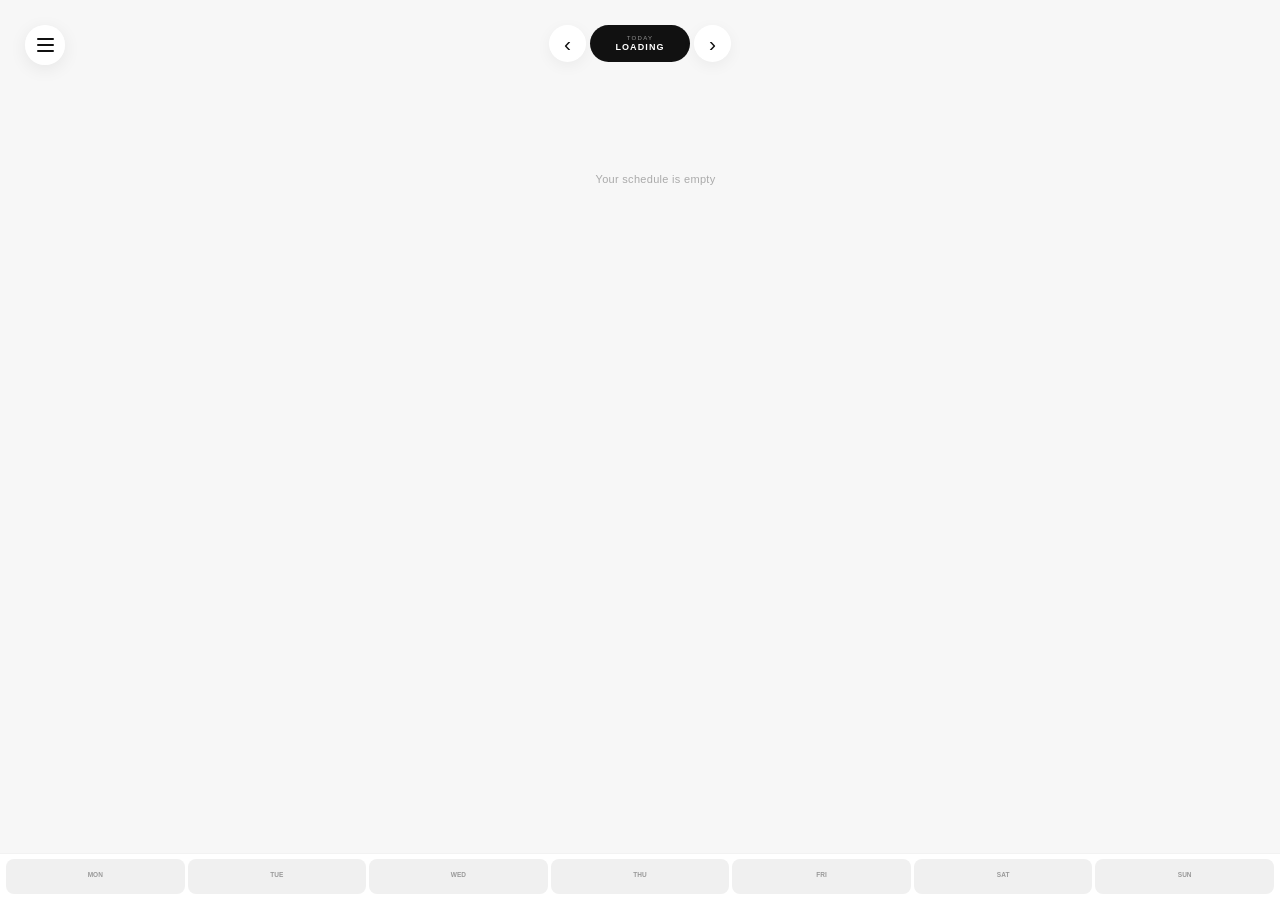
<file: index.html>
<!DOCTYPE html>

<html lang="en">

<head>

    <meta charset="UTF-8">

    <meta
        name="viewport"
        content="width=device-width, initial-scale=1.0, viewport-fit=cover"
    >

    <title>Routine</title>

    <link
        rel="stylesheet"
        href="style.css?v=20260823-10"
    >

</head>


<body>


<main class="app">


    <!-- HEADER -->

    <header
        class="header"
        aria-hidden="true"
    >

        <div
            class="day"
            id="dayName"
        ></div>

        <div
            class="time"
            id="currentTime"
        ></div>

    </header>


    <!-- MENU BUTTON -->

    <button
        class="menu-button"
        id="menuButton"
        type="button"
        aria-label="Open menu"
    >

        <span></span>
        <span></span>
        <span></span>

    </button>


    <!-- DAY SWITCHER -->

    <div class="day-navigation">

        <button
            class="nav-button"
            id="prevDay"
            type="button"
            aria-label="Previous day"
        >
            ‹
        </button>


        <button
            class="selected-day"
            id="selectedDayButton"
            type="button"
        >

            <span
                id="selectedDayLabel"
                class="selected-day-label"
            >
                TODAY
            </span>

            <span
                id="selectedDayName"
                class="selected-day-name"
            >
                LOADING
            </span>

        </button>


        <button
            class="nav-button"
            id="nextDay"
            type="button"
            aria-label="Next day"
        >
            ›
        </button>

    </div>


    <!-- SCHEDULE -->

    <section
        class="schedule"
        id="schedule"
    >

        <div
            class="schedule-board"
            id="scheduleBoard"
        >

            <div
                class="empty-state"
                id="emptyState"
            >
                Your schedule is empty
            </div>

        </div>


        <!-- CURRENT TIME POINTER -->

        <div
            class="time-pointer"
            id="timePointer"
            aria-hidden="true"
        >

            <span
                id="pointerSymbol"
            ></span>

        </div>

    </section>


    <!-- BOTTOM DAYS -->

    <nav
        class="bottom-navigation"
        aria-label="Days"
    >

        <div class="days-scroll">


            <button
                class="day-button"
                type="button"
                data-day="MONDAY"
            >
                MON
                <span></span>
            </button>


            <button
                class="day-button"
                type="button"
                data-day="TUESDAY"
            >
                TUE
                <span></span>
            </button>


            <button
                class="day-button"
                type="button"
                data-day="WEDNESDAY"
            >
                WED
                <span></span>
            </button>


            <button
                class="day-button"
                type="button"
                data-day="THURSDAY"
            >
                THU
                <span></span>
            </button>


            <button
                class="day-button"
                type="button"
                data-day="FRIDAY"
            >
                FRI
                <span></span>
            </button>


            <button
                class="day-button"
                type="button"
                data-day="SATURDAY"
            >
                SAT
                <span></span>
            </button>


            <button
                class="day-button"
                type="button"
                data-day="SUNDAY"
            >
                SUN
                <span></span>
            </button>


        </div>

    </nav>


    <!-- MENU OVERLAY -->

    <div
        class="menu-overlay"
        id="menuOverlay"
    ></div>


    <!-- SIDE MENU -->

    <aside
        class="side-menu"
        id="sideMenu"
    >

        <div class="menu-top">

            <button
                class="close-menu"
                id="closeMenu"
                type="button"
                aria-label="Close menu"
            >
                ×
            </button>

        </div>


        <div class="menu-profile">

            <div
                class="menu-avatar"
                id="menuAvatar"
            >
                R
            </div>


            <div>

                <div
                    class="menu-username"
                    id="menuUsername"
                >
                    USER
                </div>


                <div
                    class="menu-email"
                    id="menuEmail"
                >
                    --
                </div>

            </div>

        </div>


        <nav class="menu-links">

            <a
                href="profile.html"
                class="menu-link"
            >
                <span>PROFILE</span>
                <span>›</span>
            </a>


            <a
                href="editor.html"
                class="menu-link"
            >
                <span>EDIT SCHEDULE</span>
                <span>›</span>
            </a>

        </nav>


        <button
            class="logout-button"
            id="logoutButton"
            type="button"
        >
            LOG OUT
        </button>


    </aside>


</main>


<!-- MAIN SCRIPT -->

<script
    type="module"
    src="script.js?v=20260823-10"
></script>


<!-- MENU SCRIPT -->

<script
    type="module"
    src="menu.js?v=20260823-10"
></script>


</body>

</html>
</file>
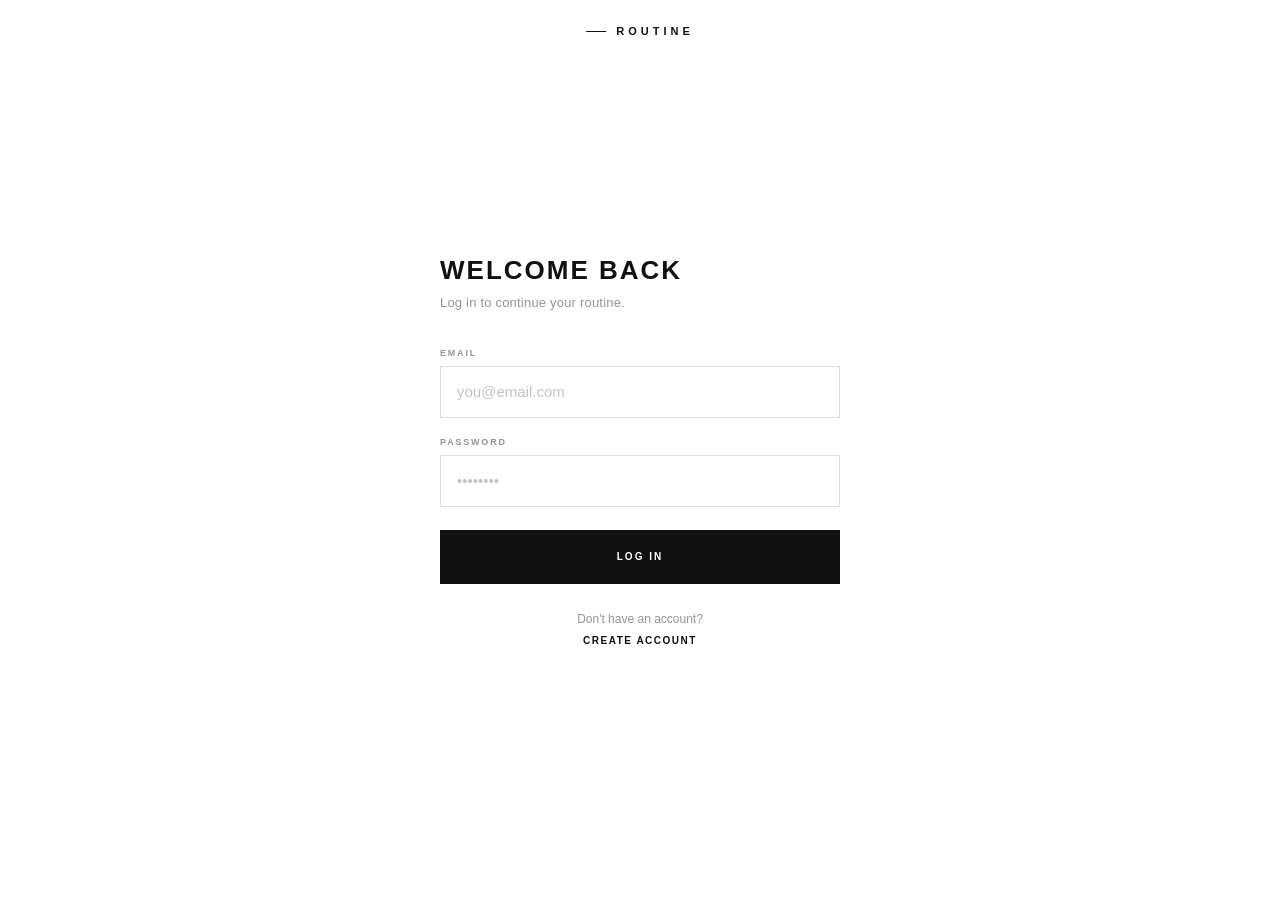
<file: auth.html>
<!DOCTYPE html>
<html lang="en">

<head>

    <meta charset="UTF-8">

    <meta
        name="viewport"
        content="width=device-width, initial-scale=1.0, viewport-fit=cover"
    >

    <title>Routine — Auth</title>

    <link
        rel="stylesheet"
        href="auth.css"
    >

</head>


<body>

    <main class="auth-app">


        <!-- LOGO -->

        <div class="auth-logo">

            <div class="logo-line"></div>

            <div class="logo-name">
                ROUTINE
            </div>

        </div>


        <!-- LOGIN -->

        <section
            class="auth-card active"
            id="loginCard"
        >

            <div class="auth-heading">

                <div class="auth-title">
                    WELCOME BACK
                </div>

                <div class="auth-description">
                    Log in to continue your routine.
                </div>

            </div>


            <form
                id="loginForm"
                class="auth-form"
            >

                <div class="input-group">

                    <label for="loginEmail">
                        EMAIL
                    </label>

                    <input
                        id="loginEmail"
                        type="email"
                        placeholder="you@email.com"
                        autocomplete="email"
                        required
                    >

                </div>


                <div class="input-group">

                    <label for="loginPassword">
                        PASSWORD
                    </label>

                    <input
                        id="loginPassword"
                        type="password"
                        placeholder="••••••••"
                        autocomplete="current-password"
                        required
                    >

                </div>


                <div
                    class="auth-message"
                    id="loginMessage"
                ></div>


                <button
                    type="submit"
                    class="auth-submit"
                    id="loginButton"
                >
                    LOG IN
                </button>

            </form>


            <div class="auth-switch">

                <span>
                    Don't have an account?
                </span>

                <button
                    type="button"
                    id="showRegister"
                >
                    CREATE ACCOUNT
                </button>

            </div>

        </section>


        <!-- REGISTER -->

        <section
            class="auth-card"
            id="registerCard"
        >

            <div class="auth-heading">

                <div class="auth-title">
                    CREATE ACCOUNT
                </div>

                <div class="auth-description">
                    Start building your routine.
                </div>

            </div>


            <form
                id="registerForm"
                class="auth-form"
            >

                <div class="input-group">

                    <label for="registerUsername">
                        USERNAME
                    </label>

                    <input
                        id="registerUsername"
                        type="text"
                        placeholder="Your name"
                        autocomplete="username"
                        minlength="3"
                        maxlength="20"
                        required
                    >

                </div>


                <div class="input-group">

                    <label for="registerEmail">
                        EMAIL
                    </label>

                    <input
                        id="registerEmail"
                        type="email"
                        placeholder="you@email.com"
                        autocomplete="email"
                        required
                    >

                </div>


                <div class="input-group">

                    <label for="registerPassword">
                        PASSWORD
                    </label>

                    <input
                        id="registerPassword"
                        type="password"
                        placeholder="Minimum 6 characters"
                        autocomplete="new-password"
                        minlength="6"
                        required
                    >

                </div>


                <div class="input-group">

                    <label for="registerPasswordConfirm">
                        CONFIRM PASSWORD
                    </label>

                    <input
                        id="registerPasswordConfirm"
                        type="password"
                        placeholder="Repeat password"
                        autocomplete="new-password"
                        minlength="6"
                        required
                    >

                </div>


                <div
                    class="auth-message"
                    id="registerMessage"
                ></div>


                <button
                    type="submit"
                    class="auth-submit"
                    id="registerButton"
                >
                    CREATE ACCOUNT
                </button>

            </form>


            <div class="auth-switch">

                <span>
                    Already have an account?
                </span>

                <button
                    type="button"
                    id="showLogin"
                >
                    LOG IN
                </button>

            </div>

        </section>


    </main>


    <!-- SUPABASE -->

<script type="module" src="auth.js"></script>

</body>

</html>
</file>
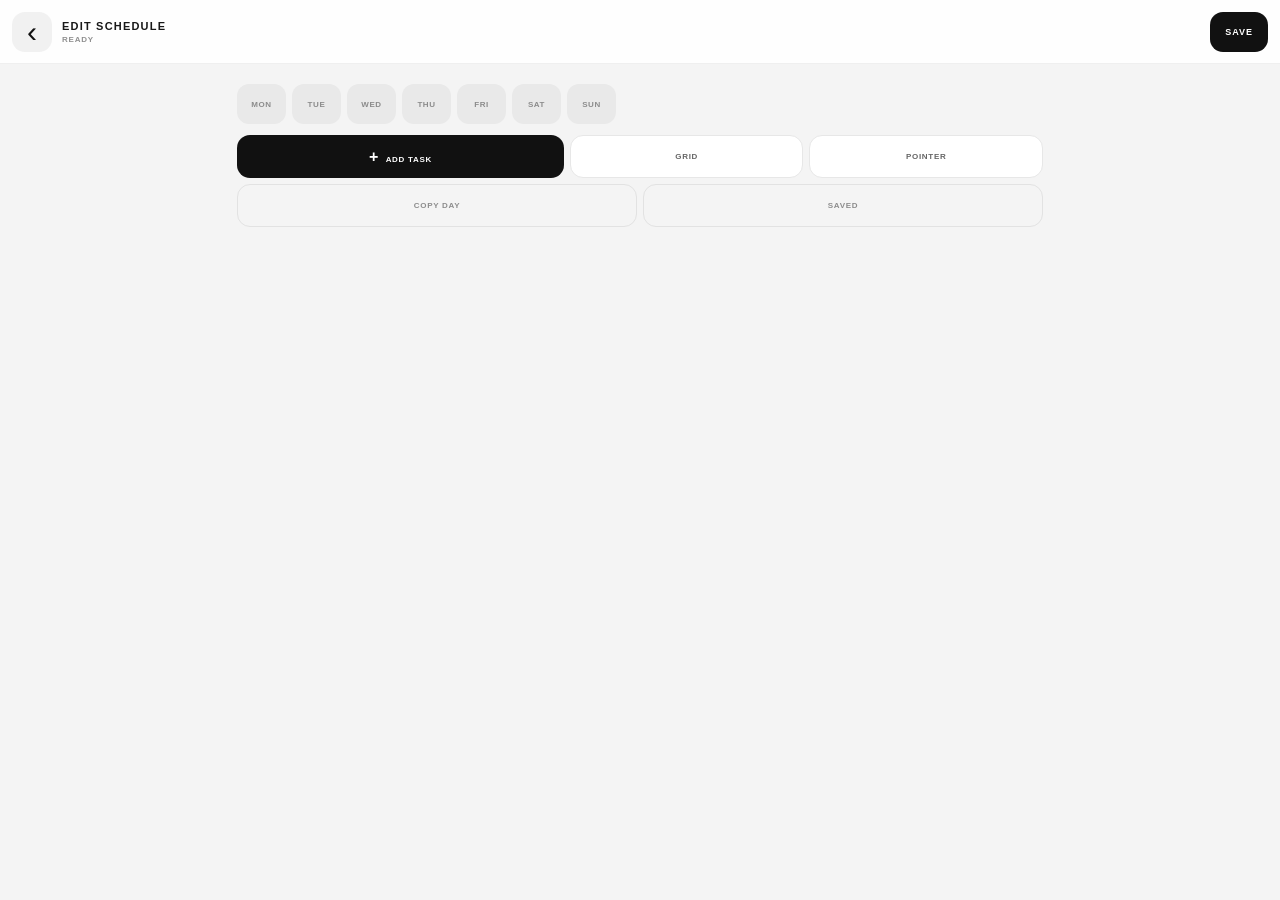
<file: editor.html>
<!DOCTYPE html>
<html lang="ru">
<head>
    <meta charset="UTF-8">

    <meta
        name="viewport"
        content="width=device-width, initial-scale=1.0, viewport-fit=cover"
    >

    <title>Edit Schedule</title>

    <link
        rel="stylesheet"
        href="editor.css"
    >
</head>

<body>

<header class="editor-header">

    <a
        href="index.html"
        class="back"
        aria-label="Назад"
    >
        ‹
    </a>

    <div class="header-info">
        <div class="editor-title">
            EDIT SCHEDULE
        </div>

        <div
            class="editor-subtitle"
            id="saveStatus"
        >
            READY
        </div>
    </div>

    <button
        id="saveButton"
        class="save-button"
        type="button"
    >
        SAVE
    </button>

</header>


<main class="editor">

    <!-- DAYS -->

    <nav class="day-tabs" id="dayTabs">

        <button data-day="MONDAY" type="button">MON</button>
        <button data-day="TUESDAY" type="button">TUE</button>
        <button data-day="WEDNESDAY" type="button">WED</button>
        <button data-day="THURSDAY" type="button">THU</button>
        <button data-day="FRIDAY" type="button">FRI</button>
        <button data-day="SATURDAY" type="button">SAT</button>
        <button data-day="SUNDAY" type="button">SUN</button>

    </nav>


    <!-- MAIN TOOLS -->

    <section class="top-tools">

        <button
            id="addTask"
            class="main-action"
            type="button"
        >
            <span class="button-plus">+</span>
            ADD TASK
        </button>

        <button
            id="gridButton"
            class="tool-button"
            type="button"
        >
            GRID
        </button>

        <button
            id="pointerButton"
            class="tool-button"
            type="button"
        >
            POINTER
        </button>

    </section>


    <!-- EXTRA TOOLS -->

    <section class="secondary-tools">

        <button
            id="copyDayButton"
            class="secondary-button"
            type="button"
        >
            COPY DAY
        </button>

        <button
            id="presetsButton"
            class="secondary-button"
            type="button"
        >
            SAVED
        </button>

    </section>


    <!-- GRID PANEL -->

    <section
        id="gridPanel"
        class="global-panel collapsible hidden"
    >

        <div class="panel-top">

            <div>
                <h2>Grid</h2>
                <p>How your schedule is divided</p>
            </div>

            <button
                class="panel-close"
                data-close-panel="gridPanel"
                type="button"
            >
                ×
            </button>

        </div>


        <div
            id="gridLivePreview"
            class="schedule-mini-preview"
        ></div>


        <div class="setting-block">

            <div class="setting-label">
                STYLE
            </div>

            <div class="segmented-control">

                <button
                    data-grid-mode="rows"
                    type="button"
                >
                    ROWS
                </button>

                <button
                    data-grid-mode="grid"
                    type="button"
                >
                    GRID
                </button>

                <button
                    data-grid-mode="none"
                    type="button"
                >
                    NONE
                </button>

            </div>

        </div>


        <div class="setting-block">

            <div class="setting-row-title">
                <span>THICKNESS</span>
                <output id="gridThicknessValue">1</output>
            </div>

            <input
                id="gridThickness"
                type="range"
                min="1"
                max="5"
                step="1"
            >

        </div>


        <div class="setting-block">

            <div class="setting-row-title">
                <span>COLOR</span>
            </div>

            <button
                id="gridColorButton"
                class="color-button"
                type="button"
            >
                <span id="gridColorSwatch"></span>
                <span id="gridColorText">#E8E8E8</span>
            </button>

        </div>

    </section>


    <!-- POINTER PANEL -->

    <section
        id="pointerPanel"
        class="global-panel collapsible hidden"
    >

        <div class="panel-top">

            <div>
                <h2>Pointer</h2>
                <p>Current time indicator</p>
            </div>

            <button
                class="panel-close"
                data-close-panel="pointerPanel"
                type="button"
            >
                ×
            </button>

        </div>


        <div
            id="pointerLivePreview"
            class="pointer-live-preview"
        ></div>


        <div class="setting-block">

            <div class="setting-label">
                ICON
            </div>

            <button
                id="pointerIconButton"
                class="selector-button"
                type="button"
            >
                <span id="selectedPointerIcon"></span>
                <span>CHANGE ICON</span>
            </button>

        </div>


        <div class="setting-block">

            <div class="setting-row-title">
                <span>SIZE</span>
                <output id="pointerSizeValue">28</output>
            </div>

            <input
                id="pointerSize"
                type="range"
                min="10"
                max="70"
                step="1"
            >

        </div>


        <div class="setting-block">

            <div class="setting-row-title">
                <span>COLOR</span>
            </div>

            <button
                id="pointerColorButton"
                class="color-button"
                type="button"
            >
                <span id="pointerColorSwatch"></span>
                <span id="pointerColorText"></span>
            </button>

        </div>

    </section>


    <!-- COPY DAY PANEL -->

    <section
        id="copyDayPanel"
        class="global-panel collapsible hidden"
    >

        <div class="panel-top">

            <div>
                <h2>Copy day</h2>
                <p>Replace another day's schedule</p>
            </div>

            <button
                class="panel-close"
                data-close-panel="copyDayPanel"
                type="button"
            >
                ×
            </button>

        </div>


        <div
            id="copyDayChoices"
            class="day-choice-grid"
        ></div>

    </section>


    <!-- SAVED PANEL -->

    <section
        id="presetsPanel"
        class="global-panel collapsible hidden"
    >

        <div class="panel-top">

            <div>
                <h2>Saved schedules</h2>
                <p>Save days and full weeks</p>
            </div>

            <button
                class="panel-close"
                data-close-panel="presetsPanel"
                type="button"
            >
                ×
            </button>

        </div>


        <div class="preset-actions">

            <button
                id="saveDayPreset"
                type="button"
            >
                SAVE THIS DAY
            </button>

            <button
                id="saveWeekPreset"
                type="button"
            >
                SAVE FULL WEEK
            </button>

        </div>


        <div class="preset-section">

            <div class="setting-label">
                DAY PRESETS
            </div>

            <div
                id="dayPresetList"
                class="preset-list"
            ></div>

        </div>


        <div class="preset-section">

            <div class="setting-label">
                WEEK PRESETS
            </div>

            <div
                id="weekPresetList"
                class="preset-list"
            ></div>

        </div>

    </section>


    <!-- TASKS -->

    <section
        id="tasks"
        class="tasks"
    ></section>

</main>


<!-- CUSTOM MODAL -->

<div
    id="modalOverlay"
    class="modal-overlay hidden"
>

    <div
        id="modalBox"
        class="modal-box"
    ></div>

</div>


<!-- HIDDEN NATIVE COLOR PICKER -->

<input
    id="nativeColorPicker"
    type="color"
    class="native-color-picker"
>


<script
    type="module"
    src="editor.js"
></script>

</body>
</html>
</file>
<file: style.css>
* {
    box-sizing: border-box;
    margin: 0;
    padding: 0;

    -webkit-tap-highlight-color: transparent;
}

html,
body {
    width: 100%;
    height: 100%;

    min-width: 0;
    min-height: 100%;

    background: #f7f7f7;

    color: #111;

    font-family:
        Arial,
        Helvetica,
        sans-serif;

    overflow: hidden;

    -webkit-text-size-adjust: 100%;
}

body {
    -webkit-font-smoothing: antialiased;
}


/* =========================================================
   APP
========================================================= */

.app {
    position: relative;

    width: 100vw;
    width: 100dvw;

    height: 100vh;
    height: 100dvh;

    overflow: hidden;
}


/* =========================================================
   OLD HEADER
========================================================= */

.header {
    display: none !important;
}


/* =========================================================
   MENU BUTTON
========================================================= */

.menu-button {
    position: fixed;

    top:
        max(
            9px,
            env(safe-area-inset-top)
        );

    left: 9px;

    z-index: 500;

    width: 40px;
    height: 40px;

    border: 0;

    border-radius: 50%;

    background:
        rgba(
            255,
            255,
            255,
            .97
        );

    box-shadow:
        0 4px 18px
        rgba(
            0,
            0,
            0,
            .07
        );

    display: flex;

    flex-direction: column;

    align-items: center;

    justify-content: center;

    gap: 4px;
}

.menu-button span {
    width: 17px;
    height: 2px;

    border-radius: 20px;

    background: #111;
}


/* =========================================================
   DAY NAVIGATION
========================================================= */

.day-navigation {
    position: fixed;

    top:
        max(
            9px,
            env(safe-area-inset-top)
        );

    left: 50%;

    transform:
        translateX(-50%);

    z-index: 300;

    display: flex;

    align-items: center;

    gap: 4px;
}

.nav-button {
    width: 37px;
    height: 37px;

    flex: 0 0 37px;

    border: 0;

    border-radius: 50%;

    background: #fff;

    color: #111;

    font-size: 21px;

    line-height: 1;

    box-shadow:
        0 4px 15px
        rgba(
            0,
            0,
            0,
            .05
        );
}

.selected-day {
    width: 100px;
    min-width: 100px;

    height: 37px;

    border: 0;

    border-radius: 20px;

    background: #111;

    color: #fff;

    display: flex;

    flex-direction: column;

    align-items: center;

    justify-content: center;
}

.selected-day-label {
    font-size: 6px;

    line-height: 1;

    letter-spacing: 1.3px;

    opacity: .55;
}

.selected-day-name {
    margin-top: 2px;

    font-size: 9px;

    line-height: 1;

    font-weight: 700;

    letter-spacing: 1.1px;
}


/* =========================================================
   SCHEDULE
========================================================= */

.schedule {
    position: absolute;

    inset: 0;

    padding-top:
        calc(
            59px +
            env(safe-area-inset-top)
        );

    padding-bottom:
        calc(
            64px +
            env(safe-area-inset-bottom)
        );

    overflow-y: auto;

    overflow-x: hidden;

    -webkit-overflow-scrolling: touch;

    touch-action: pan-y;

    overscroll-behavior-y: contain;
}


/* =========================================================
   BOARD
========================================================= */

.schedule-board {
    position: relative;

    width: 100%;

    max-width: 720px;

    margin: 0 auto;

    padding-top: 12px;

    padding-right: 8px;

    padding-bottom: 78px;

    padding-left:
        var(
            --pointer-gutter,
            55px
        );

    background: transparent !important;

    background-image: none !important;

    --grid-color: #e8e8e8;

    --grid-thickness: 1px;

    --pointer-size: 28px;

    --pointer-gutter: 55px;
}


/* =========================================================
   ROW
========================================================= */

.schedule-row {
    position: relative;

    width: 100%;

    min-height: 52px;

    display: grid;

    grid-template-columns:
        max-content
        minmax(
            0,
            1fr
        );

    column-gap: 8px;

    align-items: center;

    padding:
        6px 0;

    background:
        transparent !important;

    box-shadow:
        none !important;

    border: 0 !important;
}


/*
 * Полное отключение затемнения
 * текущей строки.
 */

.schedule-row.current-row,
.schedule-row.current-row::before,
.schedule-row.current-row::after {
    background:
        transparent !important;

    box-shadow:
        none !important;

    filter:
        none !important;
}


/* =========================================================
   TIME
========================================================= */

.schedule-time {
    width: max-content;

    min-width: max-content;

    max-width: none;

    display: flex;

    align-items: center;

    justify-content: center;

    text-align: center;

    white-space: nowrap;

    overflow: visible;

    line-height: 1.05;

    font-size:
        var(
            --time-size,
            11px
        ) !important;

    font-weight:
        var(
            --time-weight,
            600
        ) !important;

    color:
        var(
            --time-color,
            #999
        ) !important;

    font-family:
        Arial,
        Helvetica,
        sans-serif;

    -webkit-text-size-adjust:
        none;

    text-size-adjust:
        none;
}


/* =========================================================
   TASK TEXT
========================================================= */

.schedule-task {
    position: relative;

    min-width: 0;

    width: 100%;

    max-width: 100%;

    padding:
        5px 6px;

    border-radius:
        7px;

    font-size:
        var(
            --task-size,
            15px
        ) !important;

    font-family:
        var(
            --task-font,
            Arial
        ) !important;

    font-weight:
        var(
            --task-weight,
            500
        ) !important;

    color:
        var(
            --task-color,
            #111
        );

    line-height:
        1.16;

    overflow-wrap:
        anywhere;

    word-break:
        break-word;

    -webkit-text-size-adjust:
        none;

    text-size-adjust:
        none;
}


/* =========================================================
   MODERN GRID
========================================================= */

.schedule-board::before,
.schedule-board::after {
    content: none !important;

    display: none !important;
}


/* =========================================================
   ROWS
========================================================= */

.schedule-board.grid-rows
.schedule-row::after {
    content: "";

    position: absolute;

    left: 4px;
    right: 4px;

    bottom: 0;

    height:
        max(
            1px,
            var(--grid-thickness)
        );

    background:
        linear-gradient(
            90deg,
            transparent 0%,
            var(--grid-color) 15%,
            var(--grid-color) 85%,
            transparent 100%
        );

    opacity: .72;

    pointer-events: none;
}


/* =========================================================
   GRID
========================================================= */

.schedule-board.grid-grid
.schedule-row::after {
    content: "";

    position: absolute;

    left: 4px;
    right: 4px;

    bottom: 0;

    height:
        max(
            1px,
            var(--grid-thickness)
        );

    background:
        linear-gradient(
            90deg,
            transparent 0%,
            var(--grid-color) 15%,
            var(--grid-color) 85%,
            transparent 100%
        );

    opacity: .72;

    pointer-events: none;
}


.schedule-board.grid-grid
.schedule-task {
    border-left: 0 !important;

    border-radius: 0;

    padding-left: 9px;
}


.schedule-board.grid-grid
.schedule-task::before {
    content: "";

    position: absolute;

    left: 0;

    top: 2px;
    bottom: 2px;

    width:
        max(
            1px,
            var(--grid-thickness)
        );

    background:
        linear-gradient(
            180deg,
            transparent 0%,
            var(--grid-color) 20%,
            var(--grid-color) 80%,
            transparent 100%
        );

    opacity: .7;

    pointer-events: none;
}


/* =========================================================
   NONE
========================================================= */

.schedule-board.grid-none
.schedule-row::after {
    display: none !important;
}

.schedule-board.grid-none
.schedule-task::before {
    display: none !important;
}


/* =========================================================
   OLD GRID CLASSES
========================================================= */

.schedule-board.grid-dots,
.schedule-board.grid-double,
.schedule-board.grid-soft,
.schedule-board.grid-wave {
    background:
        transparent !important;

    background-image:
        none !important;
}


/* =========================================================
   POINTER
========================================================= */

.time-pointer {
    position: absolute;

    z-index: 450;

    display: none;

    align-items: center;

    justify-content: center;

    pointer-events: none;

    transform:
        translateY(-50%);

    width:
        var(
            --pointer-size,
            28px
        );

    height:
        var(
            --pointer-size,
            28px
        );

    background-color:
        #111;

    background-image:
        none !important;

    color:
        transparent !important;

    font-size: 0;

    line-height: 0;

    filter:
        none !important;

    box-shadow:
        0 3px 9px
        rgba(
            0,
            0,
            0,
            .08
        );

    -webkit-mask-repeat:
        no-repeat;

    mask-repeat:
        no-repeat;

    -webkit-mask-position:
        center;

    mask-position:
        center;

    -webkit-mask-size:
        contain;

    mask-size:
        contain;
}


.time-pointer.gradient {
    background-image:
        none !important;

    filter:
        none !important;
}


#pointerSymbol {
    display:
        none !important;
}


/* =========================================================
   EMPTY
========================================================= */

.empty-state {
    padding:
        65px 15px;

    text-align:
        center;

    color:
        #aaa;

    font-size:
        11px;

    letter-spacing:
        .3px;
}


/* =========================================================
   BOTTOM DAYS
========================================================= */

.bottom-navigation {
    position: fixed;

    left: 0;
    right: 0;
    bottom: 0;

    z-index: 300;

    padding:
        5px
        5px
        max(
            6px,
            env(safe-area-inset-bottom)
        );

    background:
        rgba(
            255,
            255,
            255,
            .97
        );

    -webkit-backdrop-filter:
        blur(15px);

    backdrop-filter:
        blur(15px);

    border-top:
        1px solid
        rgba(
            0,
            0,
            0,
            .05
        );
}


.days-scroll {
    width: 100%;

    display: grid !important;

    grid-template-columns:
        repeat(
            7,
            minmax(
                0,
                1fr
            )
        ) !important;

    gap: 3px;

    padding:
        0 1px;

    overflow:
        hidden !important;

    scrollbar-width:
        none;
}

.days-scroll::-webkit-scrollbar {
    display: none;
}


.day-button {
    width: 100%;

    min-width: 0;

    height: 35px;

    border: 0;

    border-radius: 8px;

    background:
        #f0f0f0;

    color:
        #999;

    font-size:
        6.5px;

    font-weight:
        700;

    letter-spacing:
        0;

    display:
        flex;

    flex-direction:
        column;

    align-items:
        center;

    justify-content:
        center;

    gap:
        2px;

    white-space:
        nowrap;

    overflow:
        hidden;
}


.day-button.active {
    background:
        #111;

    color:
        #fff;
}


.day-button span {
    width:
        3px;

    height:
        3px;

    border-radius:
        50%;

    background:
        currentColor;

    opacity:
        0;
}


.day-button.today:not(.active)
span {
    opacity:
        .45;
}


/* =========================================================
   MENU OVERLAY
========================================================= */

.menu-overlay {
    position: fixed;

    inset: 0;

    z-index: 600;

    background:
        rgba(
            0,
            0,
            0,
            .28
        );

    opacity:
        0;

    pointer-events:
        none;

    transition:
        opacity .25s ease;
}


.menu-overlay.open {
    opacity:
        1;

    pointer-events:
        auto;
}


/* =========================================================
   SIDE MENU
========================================================= */

.side-menu {
    position: fixed;

    top: 0;
    left: 0;

    width:
        min(
            88vw,
            360px
        );

    height:
        100vh;

    height:
        100dvh;

    z-index:
        700;

    padding:
        max(
            18px,
            env(safe-area-inset-top)
        )
        22px
        max(
            20px,
            env(safe-area-inset-bottom)
        );

    background:
        #fff;

    transform:
        translate3d(
            -105%,
            0,
            0
        );

    transition:
        transform
        .3s
        cubic-bezier(
            .22,
            1,
            .36,
            1
        );

    display:
        flex;

    flex-direction:
        column;

    overflow-y:
        auto;

    -webkit-overflow-scrolling:
        touch;
}


.side-menu.open {
    transform:
        translate3d(
            0,
            0,
            0
        );
}


.menu-top {
    display:
        flex;

    justify-content:
        flex-end;
}


.close-menu {
    width:
        42px;

    height:
        42px;

    border:
        0;

    border-radius:
        50%;

    background:
        #f2f2f2;

    font-size:
        27px;
}


.menu-profile {
    margin-top:
        40px;

    display:
        flex;

    align-items:
        center;

    gap:
        14px;
}


.menu-avatar {
    width:
        55px;

    height:
        55px;

    flex:
        0 0 55px;

    border-radius:
        50%;

    background:
        #111;

    color:
        #fff;

    display:
        flex;

    align-items:
        center;

    justify-content:
        center;

    font-weight:
        700;
}


.menu-username {
    font-size:
        15px;

    font-weight:
        700;
}


.menu-email {
    margin-top:
        5px;

    font-size:
        11px;

    color:
        #999;

    max-width:
        220px;

    overflow:
        hidden;

    text-overflow:
        ellipsis;

    white-space:
        nowrap;
}


.menu-links {
    margin-top:
        40px;

    border-top:
        1px solid
        #eee;
}


.menu-link {
    height:
        62px;

    border-bottom:
        1px solid
        #eee;

    display:
        flex;

    align-items:
        center;

    justify-content:
        space-between;

    text-decoration:
        none;

    color:
        #777;

    font-size:
        10px;

    font-weight:
        700;

    letter-spacing:
        1.5px;
}


.logout-button {
    margin-top:
        auto;

    width:
        100%;

    height:
        52px;

    background:
        #fff;

    border:
        1px solid
        #ddd;

    font-size:
        10px;

    font-weight:
        700;

    letter-spacing:
        1.5px;
}


/* =========================================================
   MOBILE
========================================================= */

@media (max-width: 767px) {

    /*
     * Pointer gutter небольшой,
     * но не перекрывает время.
     */

    .schedule-board {
        padding-left:
            var(
                --pointer-gutter,
                55px
            );

        padding-right:
            7px;
    }


    .schedule-row {
        min-height:
            50px;

        column-gap:
            7px;

        padding:
            5px 0;
    }


    /*
     * ВАЖНО:
     *
     * Размер каждого задания сохраняется.
     * Мы просто уменьшаем его коэффициентом,
     * а не ставим общий размер.
     *
     * Например:
     * 10px -> 8.8px
     * 15px -> 13.2px
     * 20px -> 17.6px
     */

    .schedule-time {
        font-size:
            calc(
                var(
                    --time-size,
                    11px
                )
                * .88
            ) !important;

        font-weight:
            var(
                --time-weight,
                600
            ) !important;

        color:
            var(
                --time-color,
                #999
            ) !important;
    }


    .schedule-task {
        font-size:
            calc(
                var(
                    --task-size,
                    15px
                )
                * .88
            ) !important;

        font-family:
            var(
                --task-font,
                Arial
            ) !important;

        font-weight:
            var(
                --task-weight,
                500
            ) !important;

        padding:
            4px 5px;
    }


    .schedule-board.grid-grid
    .schedule-task {
        padding-left:
            8px;
    }


    .schedule-board.grid-grid
    .schedule-task::before {
        top:
            2px;

        bottom:
            2px;
    }
}


/* =========================================================
   IPHONE 14 / 15 / 16 / 17
========================================================= */

@media (
    min-width: 390px
) and (
    max-width: 767px
) {

    .schedule-row {
        min-height:
            51px;
    }

    .schedule-task {
        padding:
            5px 6px;
    }

}


/* =========================================================
   SMALL PHONES
========================================================= */

@media (max-width: 389px) {

    .schedule-row {
        min-height:
            48px;
    }


    .schedule-time {
        font-size:
            calc(
                var(
                    --time-size,
                    11px
                )
                * .84
            ) !important;
    }


    .schedule-task {
        font-size:
            calc(
                var(
                    --task-size,
                    15px
                )
                * .84
            ) !important;
    }
}


/* =========================================================
   DESKTOP
========================================================= */

@media (min-width: 768px) {

    .menu-button {
        top:
            25px;

        left:
            25px;
    }


    .day-navigation {
        top:
            25px;
    }


    .schedule {
        padding-top:
            78px;

        padding-bottom:
            80px;
    }


    .schedule-board {
        width:
            720px;

        padding-top:
            30px;

        padding-right:
            24px;

        padding-bottom:
            100px;

        padding-left:
            var(
                --pointer-gutter,
                62px
            );
    }


    .schedule-row {
        min-height:
            66px;

        column-gap:
            16px;

        padding:
            9px 0;
    }


    .schedule-task {
        padding:
            9px 11px;
    }
}


/* =========================================================
   LARGE DESKTOP
========================================================= */

@media (min-width: 1200px) {

    .schedule-board {
        width:
            760px;
    }
}
</file>
<file: auth.css>
* {
    margin: 0;
    padding: 0;

    box-sizing: border-box;

    -webkit-tap-highlight-color:
        transparent;
}


html,
body {
    width: 100%;
    min-height: 100%;

    background: #ffffff;
}


body {
    color: #111111;

    font-family:
        Arial,
        Helvetica,
        sans-serif;

    -webkit-font-smoothing:
        antialiased;
}


.auth-app {
    width: 100%;
    min-height: 100vh;

    min-height: 100dvh;

    display: flex;

    flex-direction: column;

    align-items: center;
    justify-content: center;

    padding:
        calc(
            30px +
            env(safe-area-inset-top)
        )
        24px
        calc(
            30px +
            env(safe-area-inset-bottom)
        );
}


/* =========================================
   LOGO
========================================= */

.auth-logo {
    position: fixed;

    top:
        max(
            25px,
            env(safe-area-inset-top)
        );

    left: 50%;

    transform:
        translateX(-50%);

    display: flex;

    align-items: center;

    gap: 10px;
}


.logo-line {
    width: 20px;
    height: 1px;

    background: #111111;
}


.logo-name {
    font-size: 11px;

    font-weight: 600;

    letter-spacing: 4px;
}


/* =========================================
   CARD
========================================= */

.auth-card {
    width: 100%;
    max-width: 360px;

    display: none;

    animation:
        fadeIn
        0.25s ease;
}


.auth-card.active {
    display: block;
}


@keyframes fadeIn {

    from {

        opacity: 0;

        transform:
            translateY(8px);

    }

    to {

        opacity: 1;

        transform:
            translateY(0);

    }

}


/* =========================================
   HEADING
========================================= */

.auth-heading {
    margin-bottom: 38px;
}


.auth-title {
    font-size: 22px;

    font-weight: 600;

    letter-spacing: 2px;
}


.auth-description {
    margin-top: 9px;

    font-size: 13px;

    color:
        rgba(17, 17, 17, 0.45);

    letter-spacing: 0.2px;
}


/* =========================================
   FORM
========================================= */

.auth-form {
    display: flex;

    flex-direction: column;

    gap: 19px;
}


.input-group {
    display: flex;

    flex-direction: column;

    gap: 8px;
}


.input-group label {
    font-size: 9px;

    font-weight: 600;

    letter-spacing: 1.8px;

    color:
        rgba(17, 17, 17, 0.45);
}


.input-group input {
    width: 100%;
    height: 52px;

    padding:
        0
        16px;

    border:
        1px solid
        rgba(17, 17, 17, 0.14);

    border-radius: 0;

    outline: none;

    background: #ffffff;

    color: #111111;

    font-family: inherit;

    font-size: 15px;

    transition:
        border-color 0.2s ease;
}


.input-group input:focus {
    border-color: #111111;
}


.input-group input::placeholder {
    color:
        rgba(17, 17, 17, 0.25);
}


/* =========================================
   MESSAGE
========================================= */

.auth-message {
    display: none;

    min-height: 16px;

    font-size: 11px;

    line-height: 1.4;

    color:
        #b00020;
}


.auth-message.show {
    display: block;
}


.auth-message.success {
    color: #167c35;
}


/* =========================================
   SUBMIT
========================================= */

.auth-submit {
    width: 100%;
    height: 54px;

    margin-top: 4px;

    border: none;

    background: #111111;

    color: #ffffff;

    font-family: inherit;

    font-size: 10px;

    font-weight: 600;

    letter-spacing: 2px;

    cursor: pointer;

    transition:
        opacity 0.2s ease,
        transform 0.15s ease;

    touch-action:
        manipulation;
}


.auth-submit:active {
    transform:
        scale(0.98);
}


.auth-submit:disabled {
    opacity: 0.4;

    cursor: default;
}


/* =========================================
   SWITCH
========================================= */

.auth-switch {
    margin-top: 28px;

    display: flex;

    flex-direction: column;

    align-items: center;

    gap: 9px;

    font-size: 12px;

    color:
        rgba(17, 17, 17, 0.45);
}


.auth-switch button {
    border: none;

    background: none;

    color: #111111;

    font-family: inherit;

    font-size: 10px;

    font-weight: 600;

    letter-spacing: 1.5px;

    cursor: pointer;
}


/* =========================================
   DESKTOP
========================================= */

@media (min-width: 700px) {

    .auth-card {
        max-width: 400px;
    }


    .auth-title {
        font-size: 26px;
    }

}
</file>
<file: editor.css>
* {
    box-sizing: border-box;
    margin: 0;
    padding: 0;
    -webkit-tap-highlight-color: transparent;
}

:root {
    --black: #111111;
    --text: #181818;
    --muted: #909090;
    --line: #e9e9e9;
    --soft: #f5f5f5;
    --white: #ffffff;
    --red: #ff4d4d;
}

html,
body {
    width: 100%;
    min-height: 100%;
    background: #f4f4f4;
    color: var(--text);

    font-family:
        -apple-system,
        BlinkMacSystemFont,
        "SF Pro Display",
        "SF Pro Text",
        Arial,
        sans-serif;

    -webkit-font-smoothing: antialiased;
}

body {
    padding-bottom: env(safe-area-inset-bottom);
}

button,
input {
    font: inherit;
}

button {
    border: 0;
    cursor: pointer;
}

button:active {
    transform: scale(.97);
}

.hidden {
    display: none !important;
}


/* =========================
   HEADER
========================= */

.editor-header {
    position: sticky;
    top: 0;
    z-index: 100;

    min-height: 64px;

    padding:
        max(10px, env(safe-area-inset-top))
        12px
        10px;

    display: flex;
    align-items: center;
    gap: 10px;

    background: rgba(255,255,255,.88);

    backdrop-filter: blur(25px);
    -webkit-backdrop-filter: blur(25px);

    border-bottom: 1px solid rgba(0,0,0,.06);
}

.back {
    width: 40px;
    height: 40px;

    flex: 0 0 40px;

    display: flex;
    align-items: center;
    justify-content: center;

    border-radius: 13px;

    background: #f1f1f1;
    color: #111;

    text-decoration: none;

    font-size: 30px;
    line-height: 1;
}

.header-info {
    min-width: 0;
}

.editor-title {
    font-size: 11px;
    font-weight: 850;
    letter-spacing: 1.2px;
}

.editor-subtitle {
    margin-top: 3px;

    font-size: 8px;
    font-weight: 700;
    letter-spacing: .8px;

    color: var(--muted);
}

.save-button {
    margin-left: auto;

    height: 40px;

    padding: 0 15px;

    border-radius: 13px;

    background: var(--black);
    color: white;

    font-size: 9px;
    font-weight: 850;
    letter-spacing: 1px;
}


/* =========================
   EDITOR
========================= */

.editor {
    width: 100%;
    max-width: 850px;

    margin: 0 auto;

    padding:
        12px
        10px
        70px;
}


/* =========================
   DAYS
========================= */

.day-tabs {
    display: flex;
    gap: 6px;

    overflow-x: auto;

    padding-bottom: 2px;
    margin-bottom: 9px;

    scrollbar-width: none;

    -webkit-overflow-scrolling: touch;
}

.day-tabs::-webkit-scrollbar {
    display: none;
}

.day-tabs button {
    min-width: 49px;
    height: 40px;

    flex: 0 0 auto;

    border-radius: 12px;

    background: #e9e9e9;
    color: #8b8b8b;

    font-size: 8px;
    font-weight: 850;
    letter-spacing: .6px;

    transition:
        background .2s,
        color .2s,
        transform .2s;
}

.day-tabs button.active {
    background: #111;
    color: white;
}


/* =========================
   TOP TOOLS
========================= */

.top-tools {
    display: grid;

    grid-template-columns:
        1.4fr
        1fr
        1fr;

    gap: 6px;

    margin-bottom: 6px;
}

.main-action,
.tool-button,
.secondary-button {
    height: 43px;

    border-radius: 13px;

    font-size: 8px;
    font-weight: 850;
    letter-spacing: .7px;

    transition:
        transform .18s,
        background .18s,
        color .18s;
}

.main-action {
    background: #111;
    color: white;
}

.button-plus {
    margin-right: 4px;
    font-size: 16px;
}

.tool-button {
    background: white;
    color: #666;

    border: 1px solid #e7e7e7;
}

.tool-button.active {
    background: #111;
    color: white;
    border-color: #111;
}

.secondary-tools {
    display: grid;
    grid-template-columns: 1fr 1fr;

    gap: 6px;

    margin-bottom: 9px;
}

.secondary-button {
    background: transparent;

    color: #8c8c8c;

    border: 1px solid #e2e2e2;
}


/* =========================
   PANELS
========================= */

.global-panel {
    margin-bottom: 10px;

    padding: 13px;

    background: white;

    border: 1px solid #e7e7e7;
    border-radius: 18px;

    animation: panelIn .25s cubic-bezier(.2,.8,.2,1);
}

@keyframes panelIn {
    from {
        opacity: 0;
        transform: translateY(-8px) scale(.99);
    }

    to {
        opacity: 1;
        transform: translateY(0) scale(1);
    }
}

.panel-top {
    display: flex;
    align-items: center;
    justify-content: space-between;

    margin-bottom: 12px;
}

.panel-top h2 {
    font-size: 15px;
    font-weight: 800;
}

.panel-top p {
    margin-top: 3px;

    font-size: 9px;
    color: #9b9b9b;
}

.panel-close {
    width: 34px;
    height: 34px;

    border-radius: 11px;

    background: #f3f3f3;
    color: #777;

    font-size: 20px;
}


/* =========================
   SETTINGS
========================= */

.setting-block {
    margin-top: 12px;

    padding: 10px;

    background: #f7f7f7;

    border-radius: 13px;
}

.setting-label {
    margin-bottom: 8px;

    font-size: 7px;
    font-weight: 850;
    letter-spacing: .8px;

    color: #9a9a9a;
}

.setting-row-title {
    display: flex;
    align-items: center;
    justify-content: space-between;

    margin-bottom: 8px;

    font-size: 7px;
    font-weight: 850;
    letter-spacing: .8px;

    color: #969696;
}

.setting-row-title output {
    color: #444;
}

input[type="range"] {
    width: 100%;
    accent-color: #111;
}


/* =========================
   SEGMENTED
========================= */

.segmented-control {
    display: grid;
    grid-template-columns: repeat(3, 1fr);

    gap: 4px;
}

.segmented-control button {
    height: 37px;

    border-radius: 10px;

    background: white;
    color: #888;

    font-size: 7px;
    font-weight: 850;
}

.segmented-control button.active {
    background: #111;
    color: white;
}


/* =========================
   LIVE GRID PREVIEW
========================= */

.schedule-mini-preview {
    min-height: 140px;

    overflow: hidden;

    padding: 10px;

    border-radius: 15px;

    background: #fafafa;

    border: 1px solid #ededed;
}

.mini-row {
    display: grid;
    grid-template-columns: 58px minmax(0, 1fr);

    min-height: 38px;

    align-items: center;
}

.mini-time {
    padding: 7px;

    overflow: hidden;

    white-space: nowrap;
}

.mini-task {
    min-width: 0;

    padding: 7px 9px;

    overflow: hidden;

    white-space: nowrap;
    text-overflow: ellipsis;
}


/* =========================
   POINTER PREVIEW
========================= */

.pointer-live-preview {
    min-height: 120px;

    display: flex;
    align-items: center;

    padding: 10px;

    border-radius: 15px;

    background: #fafafa;

    border: 1px solid #ededed;
}

.pointer-preview-row {
    width: 100%;

    display: grid;
    grid-template-columns: 58px minmax(0, 1fr);

    align-items: center;
}

.pointer-preview-icon {
    width: 40px;
    height: 40px;

    margin-left: 8px;

    object-fit: contain;
}

.pointer-preview-content {
    min-width: 0;
}


/* =========================
   COLOR BUTTON
========================= */

.color-button,
.selector-button {
    width: 100%;
    height: 43px;

    display: flex;
    align-items: center;

    gap: 9px;

    padding: 0 10px;

    border-radius: 11px;

    background: white;
    color: #666;

    text-align: left;

    font-size: 8px;
    font-weight: 800;
}

.color-button > span:last-child {
    overflow: hidden;

    text-overflow: ellipsis;
}

.color-button > span:first-child {
    width: 26px;
    height: 26px;

    flex: 0 0 26px;

    border-radius: 8px;

    border: 1px solid rgba(0,0,0,.08);
}

.selector-button > span:first-child {
    width: 29px;
    height: 29px;

    display: flex;
    align-items: center;
    justify-content: center;

    flex: 0 0 29px;

    border-radius: 8px;

    background: #f4f4f4;
}

.selector-button img {
    width: 21px;
    height: 21px;

    object-fit: contain;
}


/* =========================
   TASKS
========================= */

.tasks {
    display: flex;
    flex-direction: column;

    gap: 9px;
}

.empty {
    padding: 65px 15px;

    text-align: center;

    color: #aaa;

    font-size: 10px;
    font-weight: 700;
}


/* =========================
   TASK CARD
========================= */

.task-card {
    overflow: hidden;

    background: white;

    border: 1px solid #e8e8e8;
    border-radius: 17px;

    transition:
        transform .2s,
        opacity .2s;
}

.task-preview {
    width: 100%;
    min-height: 58px;

    display: grid;

    grid-template-columns:
        62px
        minmax(0, 1fr)
        38px;

    align-items: center;

    gap: 8px;

    padding: 10px;
}

.task-time-preview,
.task-text-preview {
    min-width: 0;

    background: transparent;

    text-align: left;

    border: 0;
}

.task-time-preview {
    overflow: hidden;

    white-space: nowrap;
    text-overflow: ellipsis;
}

.task-text-preview {
    overflow: hidden;

    white-space: nowrap;
    text-overflow: ellipsis;

    padding: 5px 0;
}

.task-toggle {
    width: 38px;
    height: 38px;

    display: flex;
    align-items: center;
    justify-content: center;

    border-radius: 11px;

    background: #f4f4f4;
    color: #777;

    font-size: 17px;

    transition: transform .25s;
}

.task-card.open .task-toggle {
    transform: rotate(45deg);
}


/* =========================
   TASK SETTINGS
========================= */

.task-settings {
    overflow: hidden;

    max-height: 0;

    opacity: 0;

    padding: 0 10px;

    border-top: 0 solid transparent;

    transition:
        max-height .35s ease,
        opacity .22s ease,
        padding .3s ease;
}

.task-card.open .task-settings {
    max-height: 1600px;

    opacity: 1;

    padding: 0 10px 10px;

    border-top: 1px solid #f0f0f0;
}

.task-setting-group {
    padding: 10px 0;

    border-bottom: 1px solid #f1f1f1;
}

.task-setting-group:last-child {
    border-bottom: 0;
}

.task-setting-header {
    display: flex;
    align-items: center;
    justify-content: space-between;

    margin-bottom: 8px;
}

.task-setting-title {
    font-size: 9px;
    font-weight: 850;
    letter-spacing: .7px;
}

.task-collapse-button {
    width: 30px;
    height: 30px;

    border-radius: 9px;

    background: #f3f3f3;
    color: #777;

    font-size: 14px;
}

.task-group-content {
    display: none;
}

.task-setting-group.active .task-group-content {
    display: block;

    animation: groupIn .2s ease;
}

@keyframes groupIn {
    from {
        opacity: 0;
        transform: translateY(-5px);
    }

    to {
        opacity: 1;
        transform: translateY(0);
    }
}


/* =========================
   TIME / TEXT
========================= */

.time-edit {
    width: 100%;
    height: 45px;

    padding: 0 11px;

    border: 1px solid #e5e5e5;
    border-radius: 11px;

    background: #fafafa;

    outline: none;

    font-size: 15px;
    font-weight: 700;
}

.controls-grid {
    display: grid;
    grid-template-columns: 1fr 1fr;

    gap: 6px;

    margin-top: 7px;
}

.control-box {
    padding: 9px;

    border-radius: 11px;

    background: #f7f7f7;
}

.control-box.full {
    grid-column: 1 / -1;
}

.control-box label {
    display: flex;
    justify-content: space-between;

    margin-bottom: 7px;

    font-size: 7px;
    font-weight: 850;
    letter-spacing: .6px;

    color: #999;
}

.control-box output {
    color: #555;
}

.task-color-button {
    width: 100%;
    height: 35px;

    display: flex;
    align-items: center;

    gap: 7px;

    padding: 0 7px;

    border-radius: 9px;

    background: white;
}

.task-color-button span:first-child {
    width: 22px;
    height: 22px;

    flex: 0 0 22px;

    border-radius: 7px;

    border: 1px solid rgba(0,0,0,.08);
}

.task-color-button span:last-child {
    font-size: 7px;
    font-weight: 800;

    color: #777;
}


/* =========================
   FONT BUTTON
========================= */

.font-button {
    width: 100%;
    height: 39px;

    padding: 0 10px;

    border-radius: 10px;

    background: white;

    text-align: left;

    overflow: hidden;

    white-space: nowrap;
    text-overflow: ellipsis;
}


/* =========================
   GRADIENT
========================= */

.gradient-toggle {
    width: 100%;
    height: 40px;

    padding: 0 10px;

    display: flex;
    align-items: center;
    justify-content: space-between;

    border-radius: 10px;

    background: #f5f5f5;

    color: #777;

    font-size: 8px;
    font-weight: 850;
}

.gradient-options {
    display: none;

    grid-template-columns: 1fr 1fr;

    gap: 6px;

    margin-top: 7px;
}

.gradient-options.active {
    display: grid;

    animation: groupIn .2s ease;
}


/* =========================
   TASK ACTIONS
========================= */

.task-actions {
    display: flex;
    justify-content: space-between;

    gap: 8px;

    margin-top: 10px;
}

.duplicate-button,
.delete-button {
    height: 40px;

    padding: 0 13px;

    border-radius: 11px;

    font-size: 8px;
    font-weight: 850;
    letter-spacing: .5px;
}

.duplicate-button {
    background: #f2f2f2;
    color: #666;
}

.delete-button {
    margin-left: auto;

    background: #fff0f0;
    color: var(--red);
}


/* =========================
   COPY DAYS
========================= */

.day-choice-grid {
    display: grid;
    grid-template-columns: repeat(2, 1fr);

    gap: 6px;
}

.day-choice-grid button {
    height: 43px;

    border-radius: 11px;

    background: #f6f6f6;
    color: #666;

    font-size: 8px;
    font-weight: 850;
}


/* =========================
   PRESETS
========================= */

.preset-actions {
    display: grid;
    grid-template-columns: 1fr 1fr;

    gap: 6px;

    margin-bottom: 13px;
}

.preset-actions button {
    min-height: 45px;

    padding: 8px;

    border-radius: 12px;

    background: #111;
    color: white;

    font-size: 7px;
    font-weight: 850;
}

.preset-section {
    margin-top: 14px;
}

.preset-list {
    display: flex;
    flex-direction: column;

    gap: 6px;
}

.preset-item {
    display: grid;

    grid-template-columns:
        minmax(0,1fr)
        auto
        auto;

    gap: 5px;

    align-items: center;

    padding: 7px;

    border-radius: 12px;

    background: #f7f7f7;
}

.preset-name {
    min-width: 0;

    overflow: hidden;

    white-space: nowrap;
    text-overflow: ellipsis;

    font-size: 9px;
    font-weight: 750;
}

.preset-load,
.preset-delete {
    height: 31px;

    padding: 0 8px;

    border-radius: 8px;

    font-size: 7px;
    font-weight: 850;
}

.preset-load {
    background: white;
    color: #555;
}

.preset-delete {
    background: #fff0f0;
    color: var(--red);
}


/* =========================
   MODAL
========================= */

.modal-overlay {
    position: fixed;
    inset: 0;

    z-index: 1000;

    display: flex;
    align-items: flex-end;

    background: rgba(0,0,0,.28);

    animation: overlayIn .2s ease;
}

@keyframes overlayIn {
    from {
        opacity: 0;
    }

    to {
        opacity: 1;
    }
}

.modal-box {
    width: 100%;

    max-height: 88vh;

    overflow-y: auto;

    padding:
        14px
        13px
        calc(14px + env(safe-area-inset-bottom));

    border-radius: 22px 22px 0 0;

    background: white;

    animation: modalIn .28s cubic-bezier(.2,.8,.2,1);
}

@keyframes modalIn {
    from {
        transform: translateY(100%);
    }

    to {
        transform: translateY(0);
    }
}

.modal-title {
    margin-bottom: 12px;

    font-size: 15px;
    font-weight: 850;
}

.modal-close {
    width: 100%;
    height: 42px;

    margin-top: 12px;

    border-radius: 12px;

    background: #f2f2f2;
    color: #666;

    font-size: 8px;
    font-weight: 850;
}


/* =========================
   COLORS
========================= */

.color-grid {
    display: grid;
    grid-template-columns: repeat(6, 1fr);

    gap: 8px;
}

.color-choice {
    aspect-ratio: 1;

    border-radius: 11px;

    border: 2px solid transparent;

    box-shadow: inset 0 0 0 1px rgba(0,0,0,.08);
}

.color-choice.active {
    border-color: #111;
}

.recent-title {
    margin:
        17px
        0
        8px;

    font-size: 7px;
    font-weight: 850;
    letter-spacing: .7px;

    color: #999;
}

.native-picker-button {
    width: 100%;
    height: 44px;

    margin-top: 14px;

    border-radius: 12px;

    background: #111;
    color: white;

    font-size: 8px;
    font-weight: 850;
}

.native-color-picker {
    position: fixed;
    left: -9999px;
    opacity: 0;
}


/* =========================
   FONT MODAL
========================= */

.font-list {
    display: flex;
    flex-direction: column;

    gap: 6px;
}

.font-option {
    width: 100%;

    min-height: 54px;

    padding: 0 13px;

    border-radius: 12px;

    background: #f7f7f7;

    text-align: left;

    font-size: 18px;
}

.font-option.active {
    outline: 2px solid #111;
}


/* =========================
   ICON MODAL
========================= */

.icon-grid {
    display: grid;
    grid-template-columns: repeat(5, 1fr);

    gap: 8px;
}

.icon-choice {
    aspect-ratio: 1;

    display: flex;
    align-items: center;
    justify-content: center;

    padding: 8px;

    border-radius: 13px;

    background: #f6f6f6;

    border: 2px solid transparent;
}

.icon-choice.active {
    border-color: #111;
}

.icon-choice img {
    width: 100%;
    height: 100%;

    object-fit: contain;
}


/* =========================
   CONFIRM
========================= */

.confirm-text {
    margin-top: 5px;

    font-size: 11px;
    line-height: 1.5;

    color: #777;
}

.confirm-actions {
    display: grid;
    grid-template-columns: 1fr 1fr;

    gap: 7px;

    margin-top: 16px;
}

.confirm-actions button {
    height: 46px;

    border-radius: 12px;

    font-size: 8px;
    font-weight: 850;
}

.confirm-cancel {
    background: #f3f3f3;
    color: #666;
}

.confirm-ok {
    background: #111;
    color: white;
}


/* =========================
   DESKTOP
========================= */

@media (min-width: 700px) {

    .editor {
        padding:
            20px
            22px
            80px;
    }

    .task-preview {
        grid-template-columns:
            90px
            minmax(0,1fr)
            40px;
    }

    .controls-grid {
        grid-template-columns:
            repeat(3, 1fr);
    }

    .control-box.full {
        grid-column: auto;
    }

    .modal-overlay {
        align-items: center;
        justify-content: center;

        padding: 20px;
    }

    .modal-box {
        width: 500px;

        border-radius: 22px;

        animation: desktopModal .25s ease;
    }

    @keyframes desktopModal {
        from {
            opacity: 0;
            transform: translateY(15px) scale(.98);
        }

        to {
            opacity: 1;
            transform: translateY(0) scale(1);
        }
    }
}
</file>
